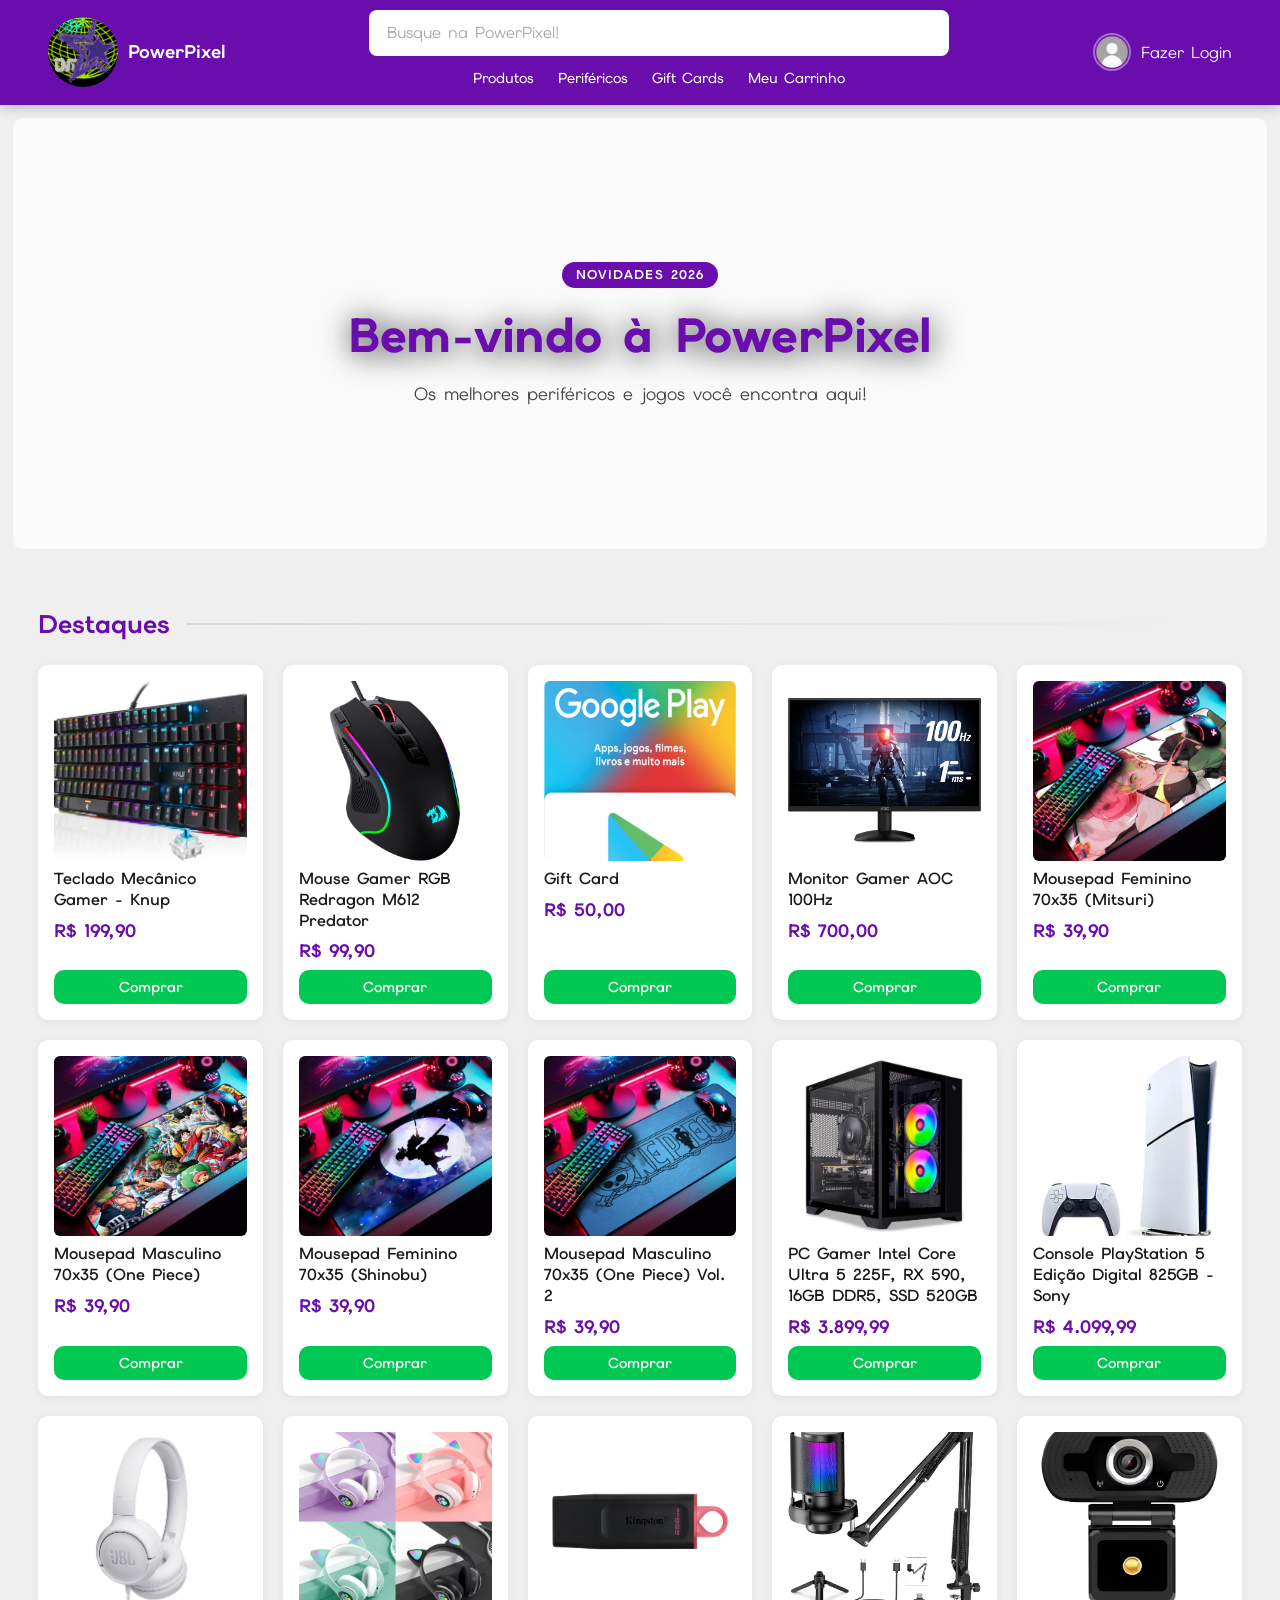
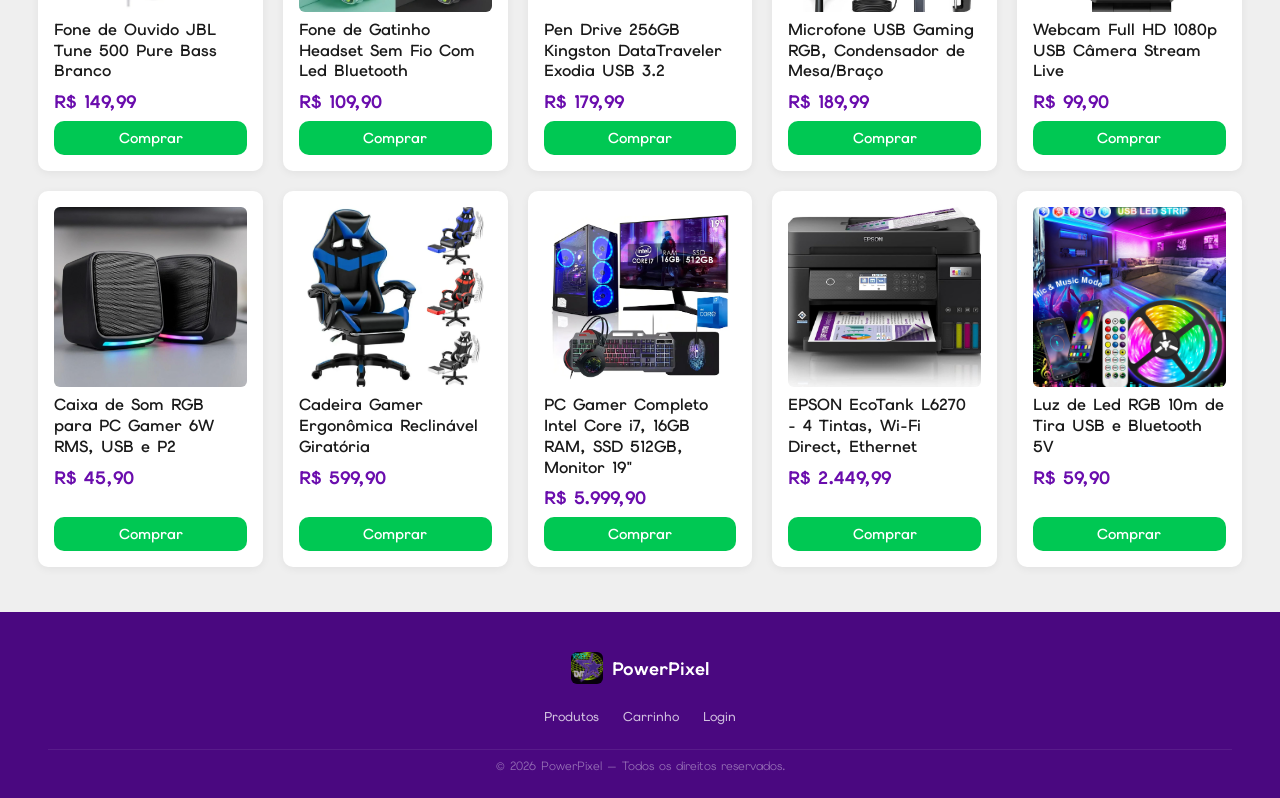
<file: index.html>
<!doctype html>
<html lang="pt-BR">
  <head>
    <meta charset="UTF-8" />
    <meta name="viewport" content="width=device-width, initial-scale=1.0" />
    <link
      rel="shortcut icon"
      href="images/PowerPixel.png"
      type="image/x-icon"
    />
    <title>PowerPixel</title>
    <link rel="stylesheet" href="css/style.css" />
    <link rel="stylesheet" href="css/index.css" />
  </head>

  <body>
    <header>
      <a href="index.html">
        <img src="images/PowerPixel.png" alt="Logo PowerPixel" />
        <h3>PowerPixel</h3>
      </a>

      <!-- Botão hamburger (visível só no mobile via CSS) -->
      <button
        class="hamburger"
        id="hamburger"
        aria-label="Abrir menu"
        aria-expanded="false"
      >
        <span></span>
        <span></span>
        <span></span>
      </button>

      <div class="navigation" id="navigation">
        <input
          type="search"
          name="find"
          id="find"
          placeholder="Busque na PowerPixel!"
        />
        <nav>
          <a href="pages/produtos.html">Produtos</a>
          <a href="pages/produtos.html">Periféricos</a>
          <a href="pages/produtos.html">Gift Cards</a>
          <a href="pages/carrinho.html">Meu Carrinho</a>
          <!-- Login aparece aqui no menu mobile -->
          <a href="pages/login.html" class="nav-mobile-login">Fazer Login</a>
        </nav>
      </div>

      <div class="nav-login">
        <img src="images/perfil.png" alt="Usuário" />
        <a href="pages/login.html" id="loginLink">Fazer Login</a>
      </div>
    </header>

    <section class="banner">
      <span class="banner-badge">Novidades 2026</span>
      <h1>Bem-vindo à PowerPixel</h1>
      <p>Os melhores periféricos e jogos você encontra aqui!</p>
    </section>

    <section class="produtos">
      <h2>Destaques</h2>
      <!-- Cards gerados pelo JavaScript -->
      <div class="grid" id="grid"></div>
    </section>

    <footer>
      <div class="footer-brand">
        <img src="images/PowerPixel.png" alt="PowerPixel" />
        PowerPixel
      </div>
      <nav class="footer-links">
        <a href="pages/produtos.html">Produtos</a>
        <a href="pages/carrinho.html">Carrinho</a>
        <a href="pages/login.html">Login</a>
      </nav>
      <p class="footer-copy">
        © 2026 PowerPixel — Todos os direitos reservados.
      </p>
    </footer>

    <script src="js/dados.js"></script>
    <script src="js/index.js"></script>
  </body>
</html>
</file>
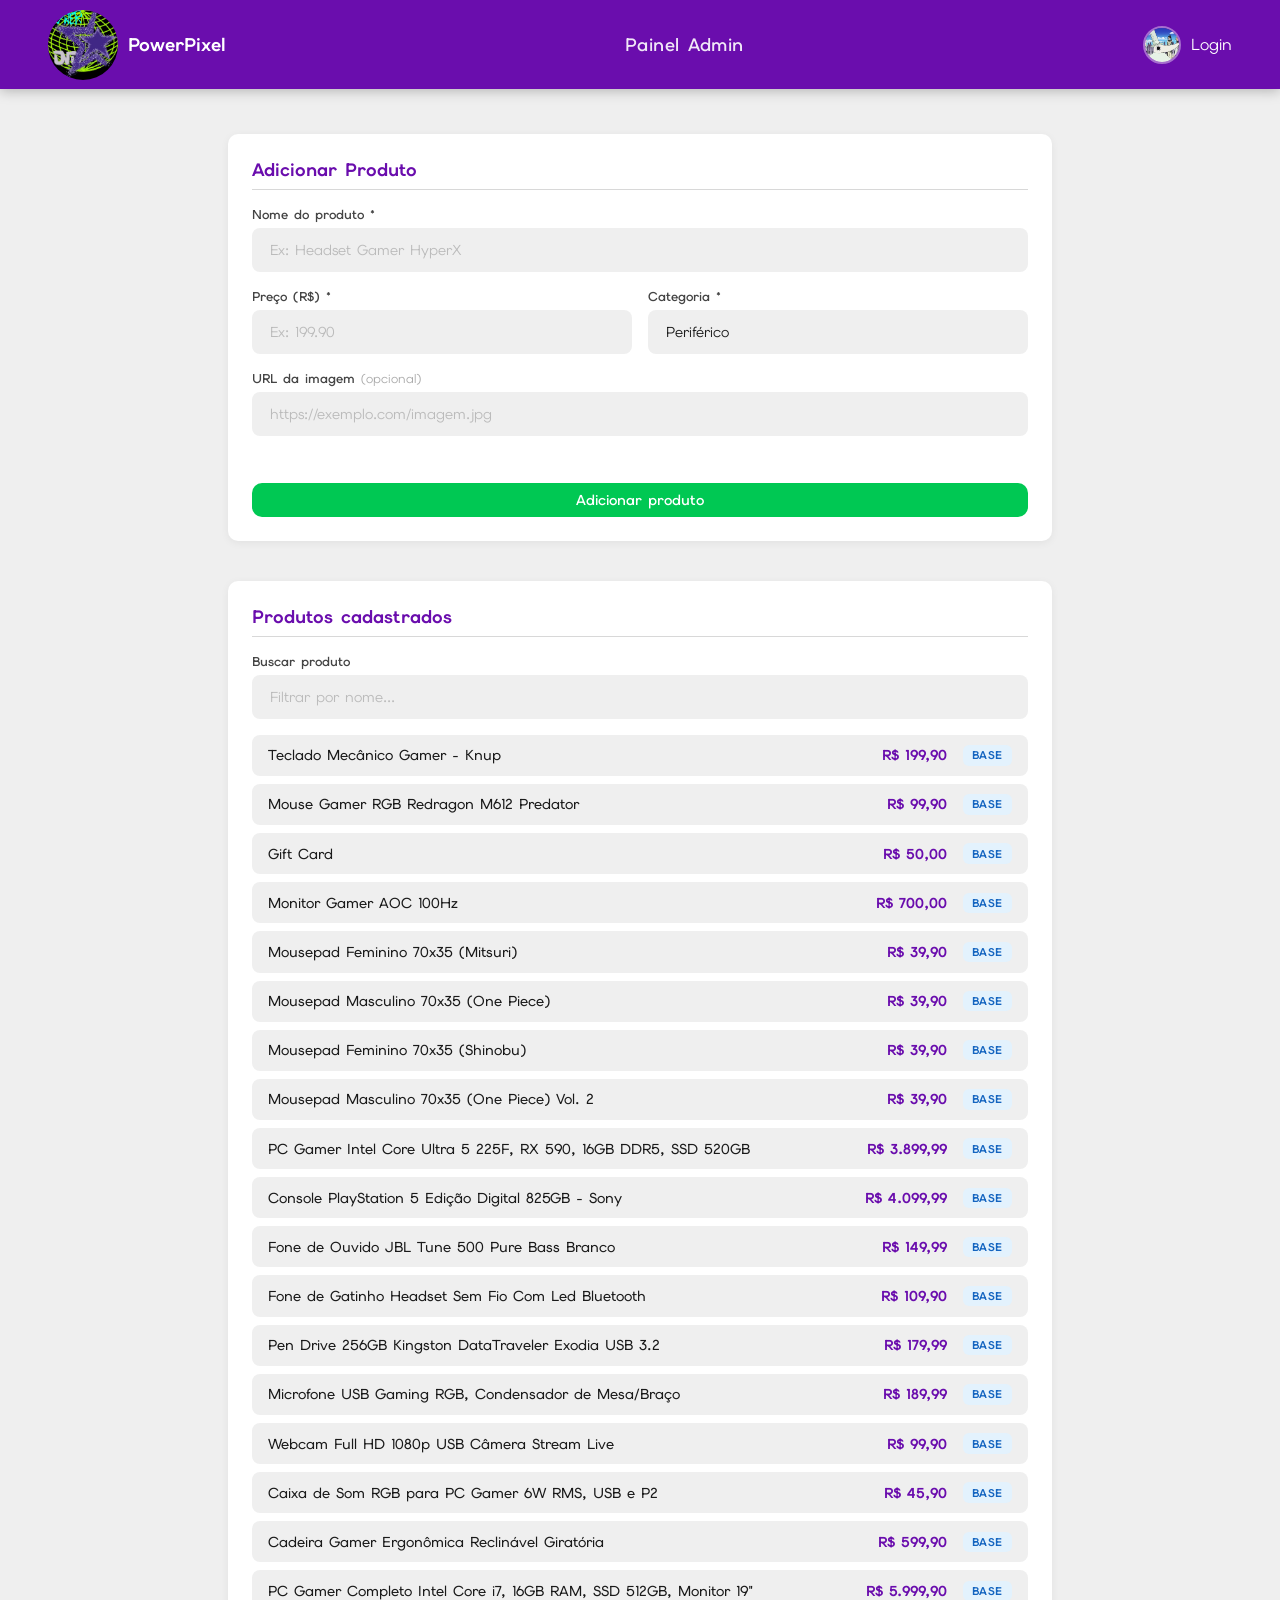
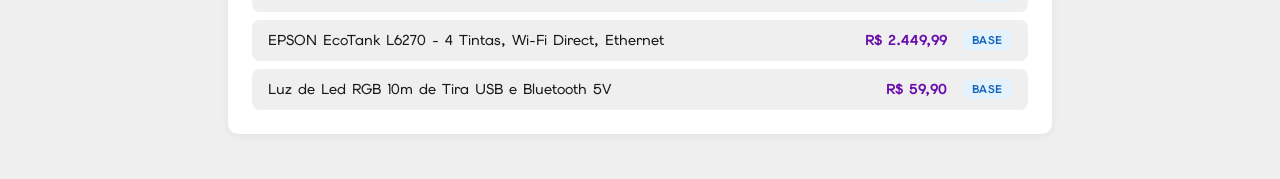
<file: pages/admin.html>
<!doctype html>
<html lang="pt-BR">
  <head>
    <meta charset="UTF-8" />
    <meta name="viewport" content="width=device-width, initial-scale=1.0" />
    <title>Admin - PowerPixel</title>
    <link rel="stylesheet" href="../css/style.css" />
    <link rel="stylesheet" href="../css/admin.css" />
  </head>

  <body>

    <header>
      <a href="../index.html">
        <img src="../images/logo.jpg" alt="Logo PowerPixel" />
        <h3>PowerPixel</h3>
      </a>

      <div class="navigation">
        <span class="admin-label">Painel Admin</span>
      </div>

      <div class="nav-login">
        <img src="../images/user.png" alt="Usuário" />
        <a href="login.html">Login</a>
      </div>
    </header>


    <main class="admin">

      <!-- Painel: adicionar produto -->
      <div class="admin-panel">
        <h2>Adicionar Produto</h2>

        <div class="input-group">
          <label for="nomeProduto">Nome do produto *</label>
          <input type="text" id="nomeProduto" placeholder="Ex: Headset Gamer HyperX" />
        </div>

        <div class="admin-row">
          <div class="input-group">
            <label for="precoProduto">Preço (R$) *</label>
            <input type="number" id="precoProduto" placeholder="Ex: 199.90" min="0" step="0.01" />
          </div>

          <div class="input-group">
            <label for="categoriaProduto">Categoria *</label>
            <select id="categoriaProduto">
              <option value="periferico">Periférico</option>
              <option value="hardware">Hardware</option>
              <option value="audio">Áudio</option>
              <option value="giftcard">Gift Card</option>
              <option value="acessorio">Acessório</option>
            </select>
          </div>
        </div>

        <div class="input-group">
          <label for="imagemProduto">URL da imagem <span class="campo-opcional">(opcional)</span></label>
          <input type="url" id="imagemProduto" placeholder="https://exemplo.com/imagem.jpg" />
        </div>

        <p class="admin-aviso" id="adminAviso" aria-live="polite"></p>

        <button id="adicionar">Adicionar produto</button>
      </div>


      <!-- Painel: lista de produtos -->
      <div class="admin-panel">
        <h2>Produtos cadastrados</h2>

        <div class="input-group">
          <label for="buscaProduto">Buscar produto</label>
          <input type="search" id="buscaProduto" placeholder="Filtrar por nome..." />
        </div>

        <div id="listaProdutos"></div>
      </div>

    </main>


    <script src="../js/dados.js"></script>
    <script src="../js/admin.js"></script>

  </body>
</html>
</file>
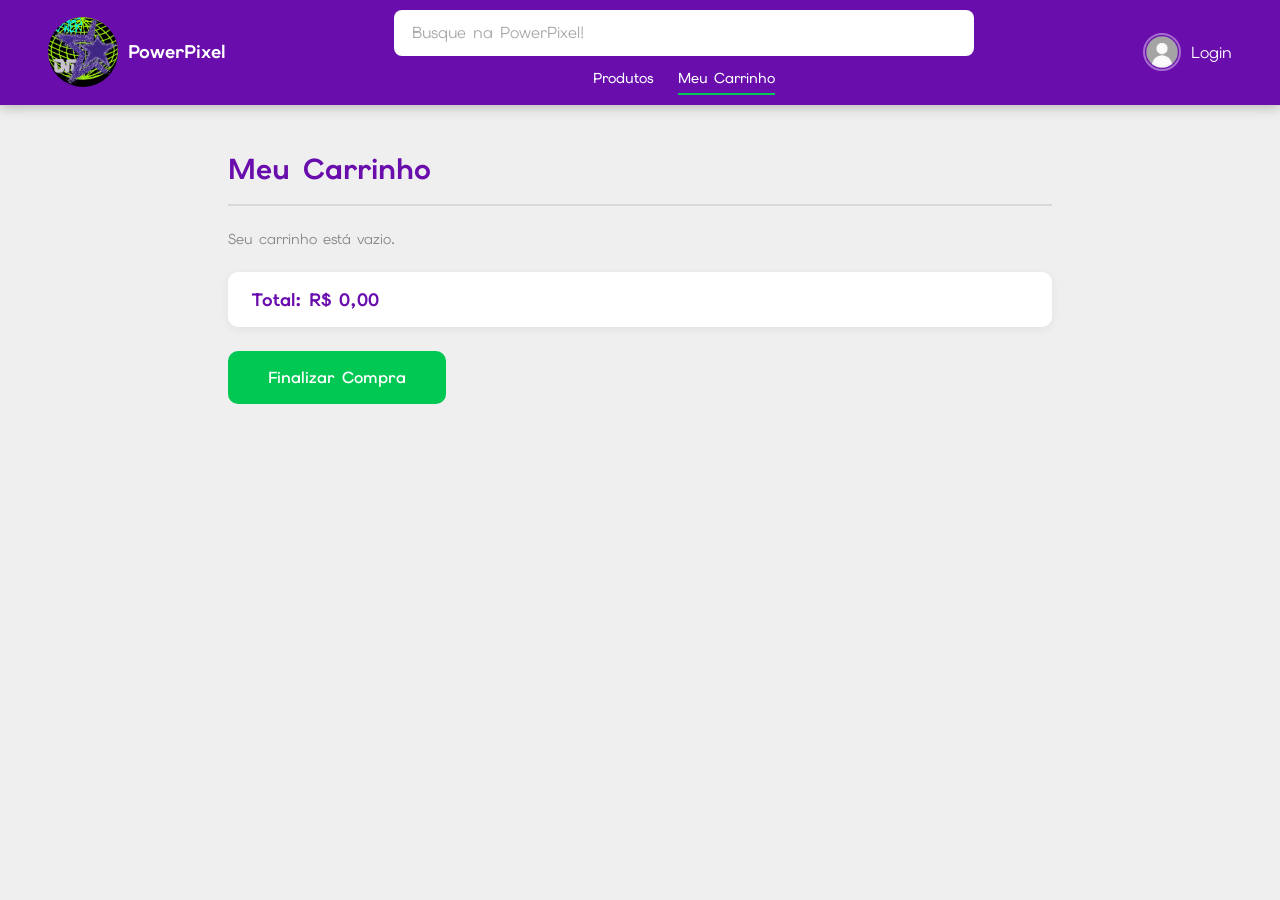
<file: pages/carrinho.html>
<!doctype html>
<html lang="pt-BR">
  <head>
    <meta charset="UTF-8" />
    <meta name="viewport" content="width=device-width, initial-scale=1.0" />
    <link rel="shortcut icon" href="../images/PowerPixel.png" type="image/x-icon" />
    <title>Carrinho - PowerPixel</title>
    <link rel="stylesheet" href="../css/style.css" />
    <link rel="stylesheet" href="../css/carrinho.css" />
  </head>

  <body>

    <header>
      <a href="../index.html">
        <img src="../images/logo.jpg" alt="Logo PowerPixel" />
        <h3>PowerPixel</h3>
      </a>

      <!-- Botão hamburger (visível só no mobile via CSS) -->
      <button class="hamburger" id="hamburger" aria-label="Abrir menu" aria-expanded="false">
        <span></span>
        <span></span>
        <span></span>
      </button>

      <div class="navigation" id="navigation">
        <input type="search" name="find" id="find" placeholder="Busque na PowerPixel!" />
        <nav>
          <a href="produtos.html">Produtos</a>
          <a href="carrinho.html" class="active">Meu Carrinho</a>
          <!-- Login aparece aqui no menu mobile -->
          <a href="login.html" class="nav-mobile-login">Fazer Login</a>
        </nav>
      </div>

      <div class="nav-login">
        <img src="../images/perfil.png" alt="Perfil" />
        <a href="login.html">Login</a>
      </div>
    </header>


    <section class="carrinho">
      <h2>Meu Carrinho</h2>

      <div class="carrinhoProdutos" id="carrinhoProdutos"></div>

      <p id="total"></p>

      <a href="https://github.com/taigoti/PowerPixel" target="_blank" class="btn-finalizar">
        <button>Finalizar Compra</button>
      </a>
    </section>


    <script src="../js/carrinho.js"></script>

    <script>
      // ── Menu hamburger ────────────────────────────────────────
      const hamburger  = document.getElementById('hamburger');
      const navigation = document.getElementById('navigation');

      hamburger.addEventListener('click', () => {
        const aberto = navigation.classList.toggle('open');
        hamburger.classList.toggle('active', aberto);
        hamburger.setAttribute('aria-expanded', aberto);
      });

      // Fecha ao clicar em qualquer link do menu
      navigation.querySelectorAll('a').forEach(link => {
        link.addEventListener('click', () => {
          navigation.classList.remove('open');
          hamburger.classList.remove('active');
          hamburger.setAttribute('aria-expanded', 'false');
        });
      });

      // Fecha ao clicar fora do header
      document.addEventListener('click', (e) => {
        if (!e.target.closest('header')) {
          navigation.classList.remove('open');
          hamburger.classList.remove('active');
          hamburger.setAttribute('aria-expanded', 'false');
        }
      });
    </script>

  </body>
</html>
</file>
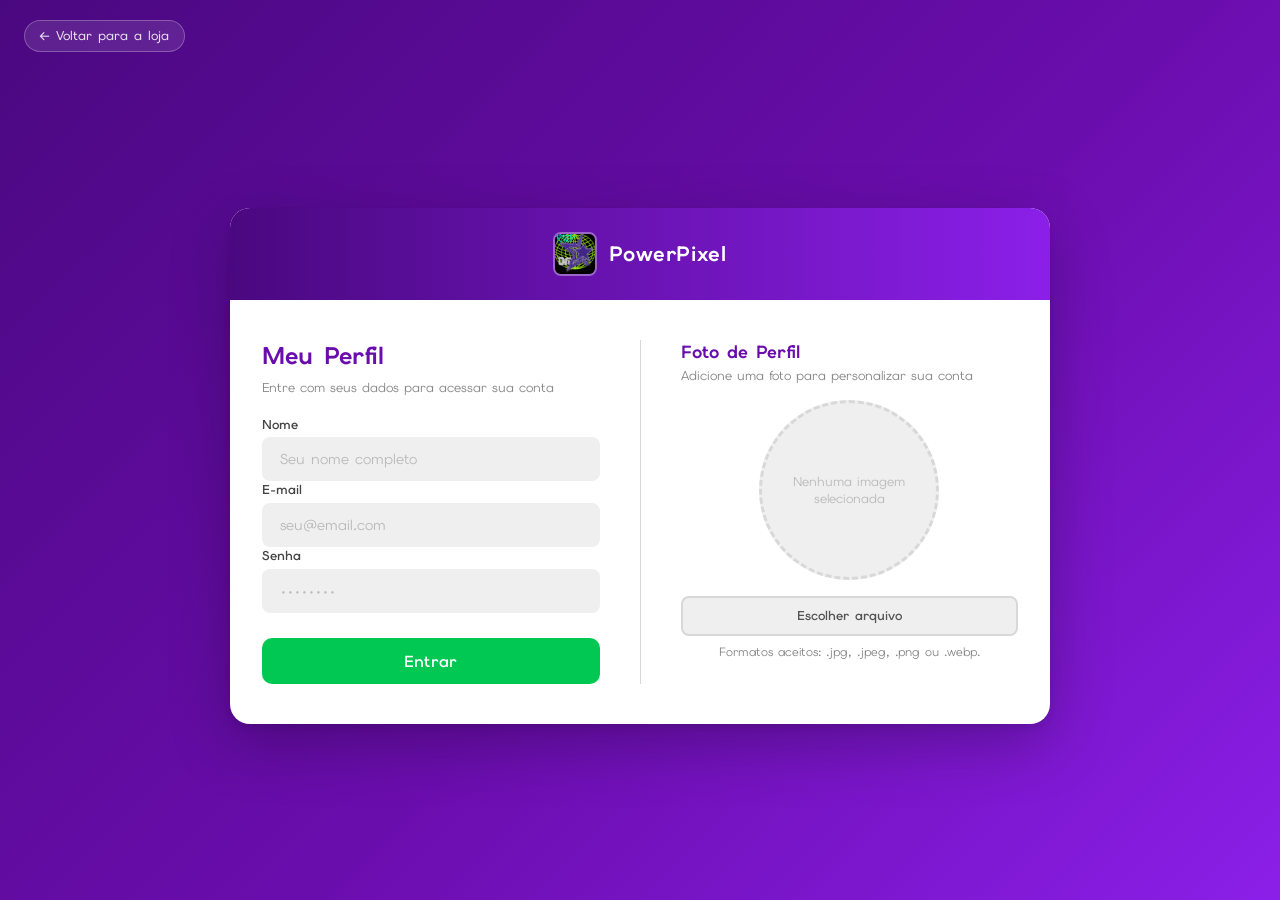
<file: pages/login.html>
<!doctype html>
<html lang="pt-BR">
  <head>
    <meta charset="UTF-8" />
    <meta name="viewport" content="width=device-width, initial-scale=1.0" />
    <link rel="shortcut icon" href="../images/PowerPixel.png" type="image/x-icon" />
    <title>Login - PowerPixel</title>
    <link rel="stylesheet" href="../css/style.css" />
    <link rel="stylesheet" href="../css/login.css" />
  </head>

  <body>

    <a href="../index.html" class="back-link">
      ← Voltar para a loja
    </a>

    <section class="login">

      <div class="login-card">

        <!-- Cabeçalho do card com branding -->
        <div class="login-brand">
          <img src="../images/logo.jpg" alt="Logo PowerPixel" />
          <h2>PowerPixel</h2>
        </div>

        <!-- Corpo do card: formulário + foto -->
        <div class="login-body">

          <div class="login-form-side">
            <h1>Meu Perfil</h1>
            <p class="login-subtitle">Entre com seus dados para acessar sua conta</p>

            <form id="formLogin" novalidate>
              <div class="input-group">
                <label for="nome">Nome</label>
                <input type="text" id="nome" placeholder="Seu nome completo" required />
              </div>

              <div class="input-group">
                <label for="email">E-mail</label>
                <input type="email" id="email" placeholder="seu@email.com" required />
              </div>

              <div class="input-group">
                <label for="senha">Senha</label>
                <input type="password" id="senha" placeholder="••••••••" required />
              </div>

              <p class="login-aviso" id="loginAviso" aria-live="polite"></p>

              <button type="submit">Entrar</button>
            </form>
          </div>

          <div class="login-divider"></div>

          <div class="login-foto-side">
            <h3>Foto de Perfil</h3>
            <p class="login-subtitle">Adicione uma foto para personalizar sua conta</p>

            <div id="imgSalva">
              <span>Nenhuma imagem selecionada</span>
            </div>

            <label for="fotoPerfil" class="file-label">
              Escolher arquivo
            </label>
            <input type="file" id="fotoPerfil" accept=".jpg,.jpeg,.png,.webp,image/jpeg,image/png,image/webp" />
            <p class="foto-legenda">Formatos aceitos: .jpg, .jpeg, .png ou .webp.</p>
          </div>

        </div>
      </div>

    </section>

    <script src="../js/login.js"></script>

  </body>
</html>
</file>
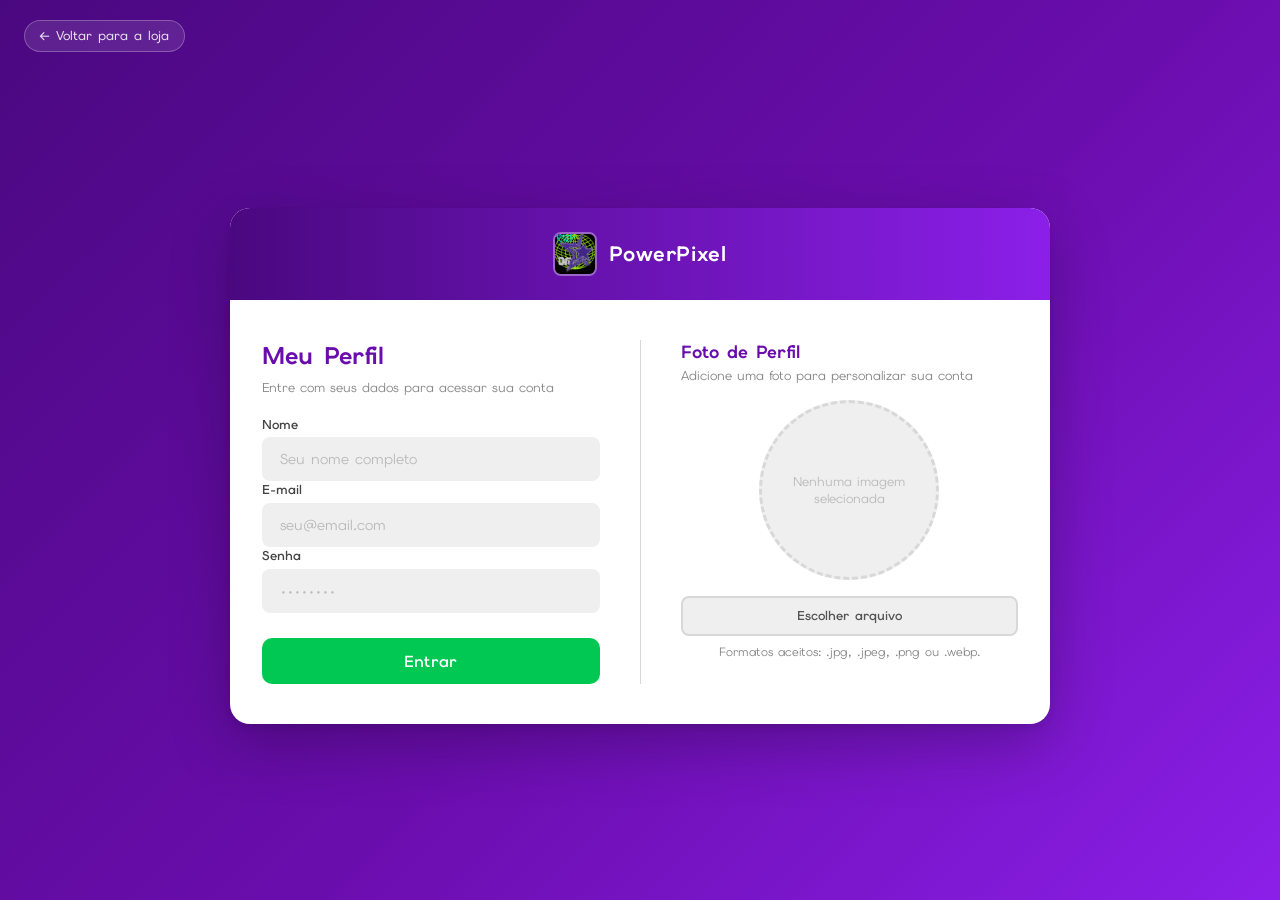
<file: pages/perfil.html>
<!doctype html>
<html lang="pt-BR">
  <head>
    <meta charset="UTF-8" />
    <meta name="viewport" content="width=device-width, initial-scale=1.0" />
    <link rel="shortcut icon" href="../images/PowerPixel.png" type="image/x-icon" />
    <title>Perfil - PowerPixel</title>
    <link rel="stylesheet" href="../css/style.css" />
    <link rel="stylesheet" href="../css/perfil.css" />
  </head>

  <body>

    <a href="../index.html" class="back-link">← Voltar para a loja</a>

    <section class="perfil">
      <div class="perfil-card">

        <div class="perfil-brand">
          <img src="../images/logo.jpg" alt="Logo PowerPixel" />
          <h2>PowerPixel</h2>
        </div>

        <div class="perfil-body">

          <!-- ── View: dados atuais ── -->
          <img id="fotoUsuario" src="../images/user.png" alt="Foto de perfil" />

          <div class="perfil-info">
            <h2>Meu Perfil</h2>
            <p id="nomeUsuario"></p>
            <p id="emailUsuario"></p>
          </div>

          <div class="perfil-separator"></div>

          <button id="editarConta">Editar conta</button>
          <button id="logout">Sair da conta</button>

          <!-- ── Form: edição de dados (oculto por padrão) ── -->
          <form class="perfil-edicao" id="formEditarPerfil" aria-hidden="true">

            <h3>Editar conta</h3>

            <div class="perfil-edicao-foto">
              <img id="previewEditarFoto" src="../images/user.png" alt="Preview da foto" />
              <label for="editarFoto" class="perfil-file-label">Escolher nova foto</label>
              <input type="file" id="editarFoto" accept=".jpg,.jpeg,.png,.webp,image/jpeg,image/png,image/webp" />
              <p class="perfil-file-hint">Formatos: .jpg, .jpeg, .png ou .webp</p>
            </div>

            <div class="input-group">
              <label for="editarNome">Nome</label>
              <input type="text" id="editarNome" placeholder="Seu nome" required />
            </div>

            <div class="input-group">
              <label for="editarEmail">E-mail</label>
              <input type="email" id="editarEmail" placeholder="seu@email.com" required />
            </div>

            <p class="perfil-aviso" id="perfilAviso" aria-live="polite"></p>

            <button type="submit">Salvar alterações</button>
            <button type="button" id="btnCancelar" class="btn-cancelar">Cancelar</button>

          </form>

        </div>
      </div>
    </section>

    <script src="../js/perfil.js"></script>

  </body>
</html>
</file>
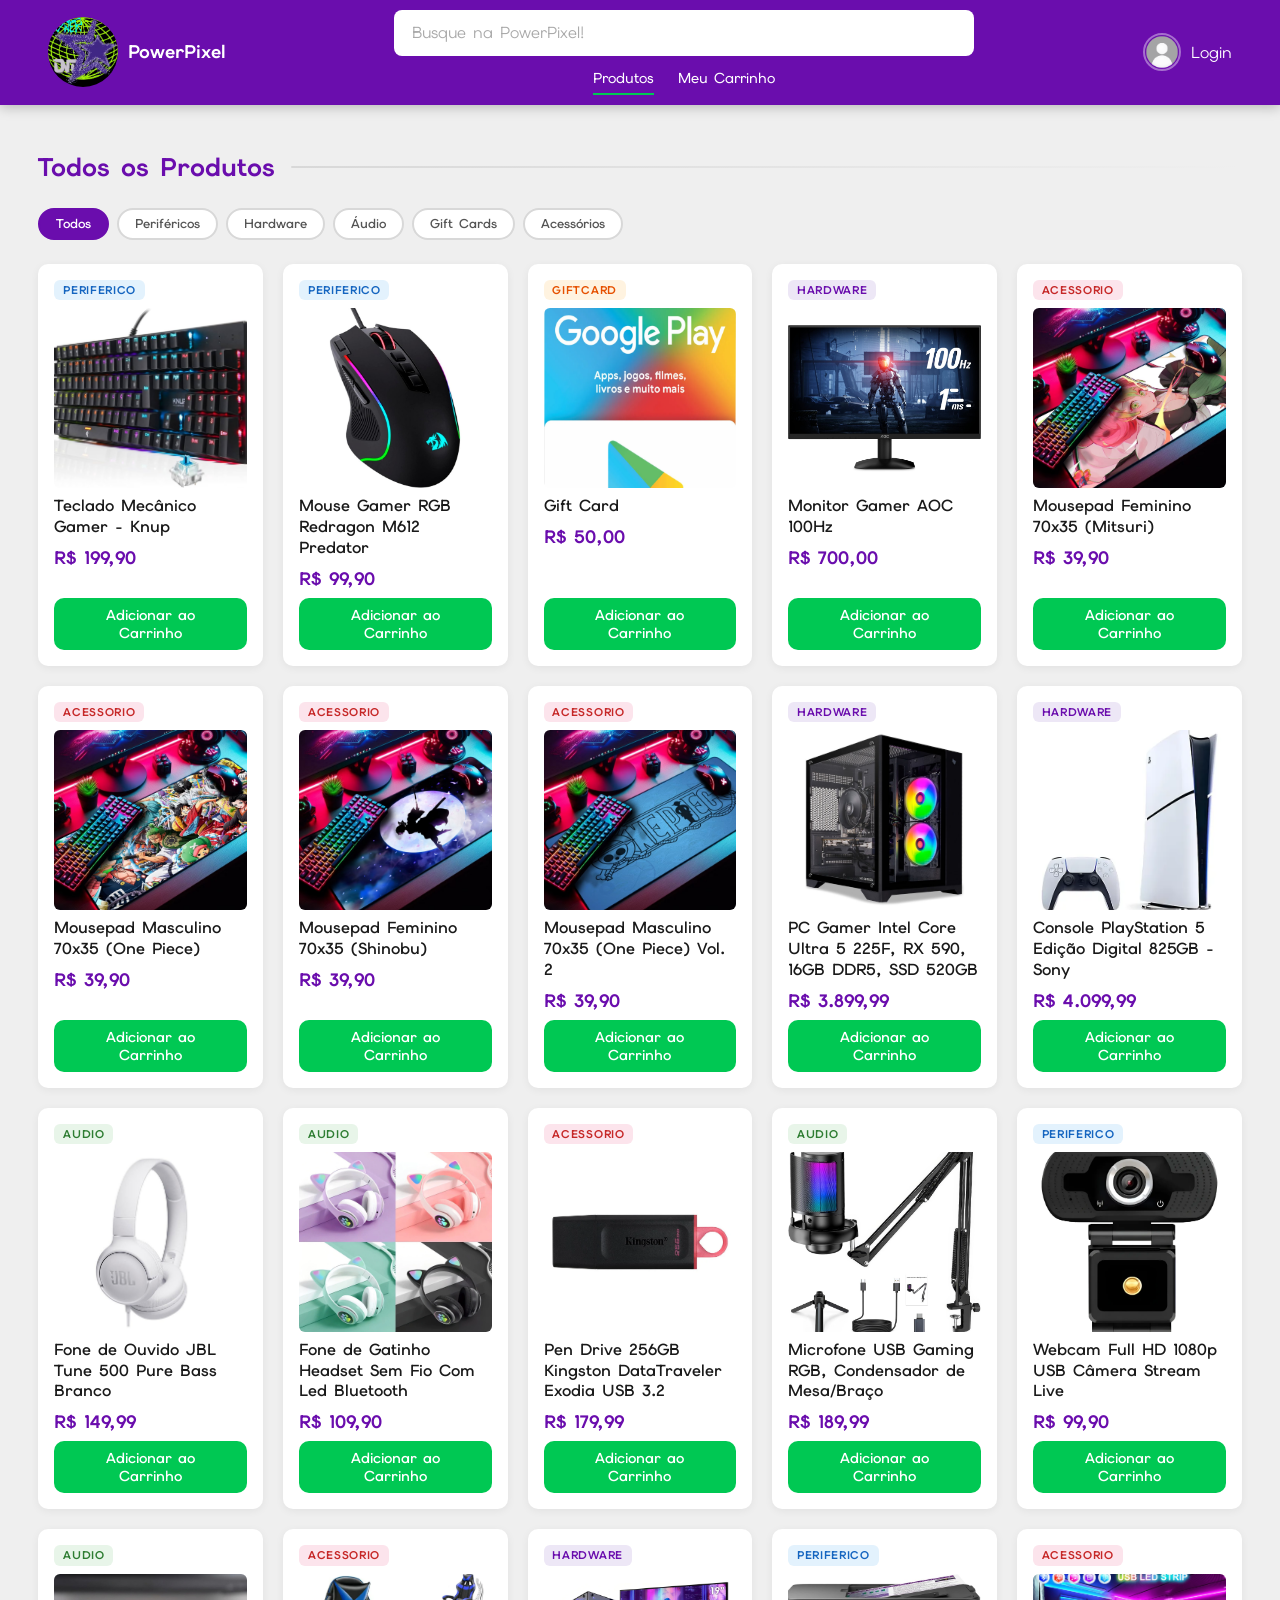
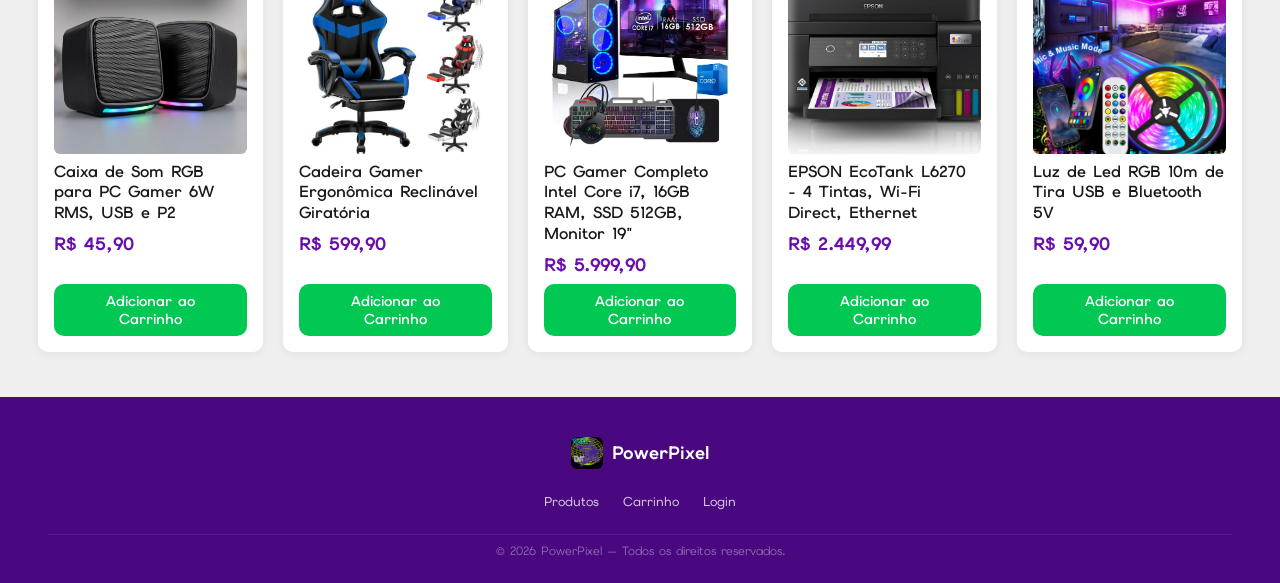
<file: pages/produtos.html>
<!doctype html>
<html lang="pt-BR">
  <head>
    <meta charset="UTF-8" />
    <meta name="viewport" content="width=device-width, initial-scale=1.0" />
    <link
      rel="shortcut icon"
      href="../images/PowerPixel.png"
      type="image/x-icon"
    />
    <title>Produtos - PowerPixel</title>
    <link rel="stylesheet" href="../css/style.css" />
    <link rel="stylesheet" href="../css/produtos.css" />
  </head>

  <body>
    <header>
      <a href="../index.html">
        <img src="../images/logo.jpg" alt="Logo PowerPixel" />
        <h3>PowerPixel</h3>
      </a>

      <!-- Botão hamburger (visível só no mobile via CSS) -->
      <button
        class="hamburger"
        id="hamburger"
        aria-label="Abrir menu"
        aria-expanded="false"
      >
        <span></span>
        <span></span>
        <span></span>
      </button>

      <div class="navigation" id="navigation">
        <input
          type="search"
          name="find"
          id="find"
          placeholder="Busque na PowerPixel!"
        />
        <nav>
          <a href="produtos.html" class="active">Produtos</a>
          <a href="carrinho.html">Meu Carrinho</a>
          <!-- Login aparece aqui no menu mobile -->
          <a href="login.html" class="nav-mobile-login">Fazer Login</a>
        </nav>
      </div>

      <div class="nav-login">
        <img src="../images/perfil.png" alt="Perfil" />
        <a href="login.html">Login</a>
      </div>
    </header>

    <section class="produtos">
      <h2>Todos os Produtos</h2>

      <div class="produtos-filtros">
        <button class="filtro-btn active" data-filtro="todos">Todos</button>
        <button class="filtro-btn" data-filtro="periferico">Periféricos</button>
        <button class="filtro-btn" data-filtro="hardware">Hardware</button>
        <button class="filtro-btn" data-filtro="audio">Áudio</button>
        <button class="filtro-btn" data-filtro="giftcard">Gift Cards</button>
        <button class="filtro-btn" data-filtro="acessorio">Acessórios</button>
      </div>

      <!-- Cards gerados dinamicamente pelo produtos.js -->
      <div class="grid" id="grid"></div>
    </section>

    <footer>
      <div class="footer-brand">
        <img src="../images/PowerPixel.png" alt="PowerPixel" />
        PowerPixel
      </div>
      <nav class="footer-links">
        <a href="produtos.html">Produtos</a>
        <a href="carrinho.html">Carrinho</a>
        <a href="login.html">Login</a>
      </nav>
      <p class="footer-copy">
        © 2026 PowerPixel — Todos os direitos reservados.
      </p>
    </footer>

    <script src="../js/dados.js"></script>
    <script src="../js/produtos.js"></script>
  </body>
</html>
</file>
<file: css/style.css>
@import url('https://fonts.googleapis.com/css2?family=Elms+Sans:ital,wght@0,100..900;1,100..900&display=swap');

:root {
    --primary-color: #6a0dad;
    --primary-dark:  #4a0880;
    --primary-light: #8b1fe8;
    --secundary-color: #00c853;
    --secundary-dark:  #00963e;
    --grey:      #efefef;
    --grey-dark: #d8d8d8;
    --black:     #1c1c1c;
    --white:     #ffffff;
    --text-muted: rgba(255, 255, 255, 0.75);
    --radius:     10px;
    --transition: 0.3s ease;
    --space-xs: 0.5rem;
    --space-sm: 1rem;
    --space-md: 1.5rem;
    --space-lg: 2.5rem;
    --space-xl: 4rem;
    --font-sm:   0.8rem;
    --font-base: 0.9rem;
    --font-md:   1rem;
    --font-lg:   1.125rem;
}

*,
*::before,
*::after {
    padding: 0;
    margin: 0;
    box-sizing: border-box;
}

html {
    scroll-behavior: smooth;
    font-size: 16px;
    max-width: 100%;
    overflow-x: hidden;
}

body {
    min-height: 100vh;
    max-width: 100%;
    overflow-x: hidden;
    background-color: var(--grey);
    color: #1a1a1a;
    font-family: 'Elms Sans', sans-serif;
}

img {
    display: block;
    max-width: 100%;
}

a {
    color: var(--white);
    text-decoration: none;
    font-size: var(--font-base);
    transition: color var(--transition);
}

a:hover {
    color: var(--secundary-color);
}

button {
    background-color: var(--secundary-color);
    color: var(--white);
    border: none;
    border-radius: var(--radius);
    padding: var(--space-xs) var(--space-md);
    font-family: inherit;
    font-size: var(--font-base);
    font-weight: 600;
    cursor: pointer;
    transition: background-color var(--transition), transform var(--transition);
}

button:hover {
    background-color: var(--secundary-dark);
    transform: translateY(-1px);
}

select {
    width: 100%;
    height: 44px;
    padding: 0 var(--space-sm);
    background: var(--grey);
    border: 2px solid transparent;
    border-radius: 8px;
    outline: none;
    font-size: var(--font-base);
    font-family: inherit;
    color: var(--black);
    cursor: pointer;
    appearance: none;
    transition: border-color var(--transition), box-shadow var(--transition);
}

select:focus {
    background: var(--white);
    border-color: var(--primary-color);
    box-shadow: 0 0 0 3px rgba(106, 13, 173, 0.12);
}

.input-group {
    display: flex;
    flex-direction: column;
    gap: 0.3rem;
}

.input-group label {
    font-size: var(--font-sm);
    font-weight: 600;
    color: #444;
}

.input-group input,
.input-group select {
    width: 100%;
    height: 44px;
    padding: 0 var(--space-sm);
    background: var(--grey);
    border: 2px solid transparent;
    border-radius: 8px;
    outline: none;
    font-size: var(--font-base);
    font-family: inherit;
    color: var(--black);
    transition: border-color var(--transition), background var(--transition), box-shadow var(--transition);
}

.input-group input:focus,
.input-group select:focus {
    background: var(--white);
    border-color: var(--primary-color);
    box-shadow: 0 0 0 3px rgba(106, 13, 173, 0.12);
}

.input-group input::placeholder {
    color: #bbb;
}

header {
    position: sticky;
    top: 0;
    z-index: 100;
    width: 100%;
    min-height: 80px;
    padding: 0.6rem clamp(1rem, 4vw, 3rem);
    display: grid;
    grid-template-columns: auto 1fr auto;
    grid-template-areas: "logo navigation login";
    align-items: center;
    gap: var(--space-md);
    background-color: var(--primary-color);
    box-shadow: 0 2px 12px rgba(0, 0, 0, 0.25);
    color: var(--white);
}

header > a {
    grid-area: logo;
    display: flex;
    align-items: center;
    gap: 0.6rem;
    color: var(--white);
    white-space: nowrap;
    font-weight: 700;
    transition: opacity var(--transition);
}

header > a:hover {
    color: var(--white);
    opacity: 0.85;
}

header > a img {
    height: 70px;
    width: 70px;
    object-fit: cover;
    border-radius: 50%;
    flex-shrink: 0;
}

header > a h3 {
    font-size: clamp(0.95rem, 1.8vw, 1.15rem);
    font-weight: 700;
    color: var(--white);
}

.navigation {
    grid-area: navigation;
    display: flex;
    flex-direction: column;
    align-items: center;
    gap: 0.35rem;
    width: 100%;
}

#find {
    width: 100%;
    max-width: 580px;
    height: 46px;
    padding: 0 var(--space-sm);
    background-color: var(--white);
    border: 2px solid transparent;
    border-radius: 8px;
    outline: none;
    font-size: var(--font-md);
    font-family: inherit;
    color: var(--black);
    transition: border-color var(--transition), box-shadow var(--transition);
}

#find:focus {
    border-color: var(--secundary-color);
    box-shadow: 0 0 0 3px rgba(0, 200, 83, 0.2);
}

#find::placeholder {
    color: #aaa;
}

nav {
    display: flex;
    align-items: center;
    gap: var(--space-md);
    list-style: none;
}

nav a {
    font-size: var(--font-base);
    font-weight: 500;
    padding: var(--space-xs) 0;
    position: relative;
}

nav a::after {
    content: '';
    position: absolute;
    bottom: 0;
    left: 0;
    width: 0;
    height: 2px;
    background-color: var(--secundary-color);
    transition: width var(--transition);
}

nav a:hover::after,
nav a.active::after {
    width: 100%;
}

.nav-login {
    grid-area: login;
    display: flex;
    align-items: center;
    gap: 10px;
    justify-content: flex-end;
}

.nav-login a {
    font-size: 16px;
    white-space: nowrap;
    color: var(--white);
    text-decoration: none;
}

.nav-login img {
    width: 38px;
    height: 38px;
    border-radius: 50%;
    border: 2px solid rgba(255, 255, 255, 0.4);
    object-fit: cover;
    transition: border-color var(--transition);
}

.nav-login img:hover {
    border-color: var(--secundary-color);
}

.nav-mobile-login.is-logged img {
    width: 34px;
    height: 34px;
    border-radius: 50%;
    border: 2px solid rgba(255, 255, 255, 0.35);
    object-fit: cover;
    flex-shrink: 0;
}

.nav-mobile-login.is-logged span {
    min-width: 0;
    overflow-wrap: anywhere;
}

.hamburger {
    display: none;
    flex-direction: column;
    justify-content: center;
    gap: 5px;
    background: none;
    border: none;
    cursor: pointer;
    padding: var(--space-xs);
}

.hamburger span {
    display: block;
    width: 24px;
    height: 2px;
    background-color: var(--white);
    border-radius: 2px;
    transition: transform var(--transition), opacity var(--transition);
}

.grid {
    display: grid;
    grid-template-columns: repeat(auto-fill, minmax(220px, 1fr));
    gap: 20px;
}

.card {
    background: var(--white);
    padding: var(--space-sm);
    border-radius: var(--radius);
    box-shadow: 0 2px 8px rgba(0, 0, 0, 0.06);
    transition: transform var(--transition), box-shadow var(--transition);
    display: flex;
    flex-direction: column;
    gap: var(--space-xs);
}

.card:hover {
    transform: translateY(-4px);
    box-shadow: 0 8px 24px rgba(106, 13, 173, 0.15);
}

.card img {
    width: 100%;
    height: 180px;
    object-fit: cover;
    border-radius: calc(var(--radius) - 4px);
}

.card h3 {
    font-size: var(--font-md);
    font-weight: 600;
    color: #1a1a1a;
    line-height: 1.3;
}

.card .price,
.card > p {
    font-size: var(--font-lg);
    font-weight: 700;
    color: var(--primary-color);
}

.card button {
    margin-top: auto;
}

.produtos {
    display: flex;
    flex-direction: column;
    padding: clamp(2rem, 5vh, 4rem) clamp(1rem, 3vw, 3rem);
    gap: var(--space-md);
}

.produtos h2 {
    font-size: clamp(1.2rem, 2.5vw, 1.6rem);
    font-weight: 700;
    color: var(--primary-color);
    display: flex;
    align-items: center;
    gap: var(--space-sm);
}

.produtos h2::after {
    content: '';
    flex: 1;
    height: 2px;
    background: linear-gradient(to right, var(--grey-dark), transparent);
    border-radius: 2px;
}

footer {
    display: flex;
    flex-direction: column;
    align-items: center;
    gap: var(--space-sm);
    padding: var(--space-lg) clamp(1rem, 4vw, 3rem) var(--space-md);
    background-color: var(--primary-dark);
    color: var(--text-muted);
    font-size: var(--font-sm);
    text-align: center;
}

.footer-brand {
    display: flex;
    align-items: center;
    gap: 0.6rem;
    color: var(--white);
    font-size: var(--font-lg);
    font-weight: 700;
}

.footer-brand img {
    height: 32px;
    width: 32px;
    object-fit: cover;
    border-radius: 6px;
    opacity: 0.9;
}

.footer-links {
    display: flex;
    gap: var(--space-md);
    flex-wrap: wrap;
    justify-content: center;
}

.footer-links a {
    color: var(--text-muted);
    font-size: var(--font-sm);
    transition: color var(--transition);
}

.footer-links a:hover {
    color: var(--white);
}

.footer-copy {
    color: rgba(255, 255, 255, 0.4);
    font-size: 0.75rem;
    padding-top: var(--space-xs);
    border-top: 1px solid rgba(255, 255, 255, 0.08);
    width: 100%;
}

@media (max-width: 900px) {
    header {
        padding: 0.5rem var(--space-sm);
        gap: var(--space-sm);
    }

    #find {
        max-width: 100%;
    }
}

@media (max-width: 600px) {
    header {
        grid-template-columns: auto 1fr auto;
        grid-template-areas: "logo logo hamburger";
        padding: 0.6rem var(--space-sm);
        gap: 0;
    }

    .hamburger {
        display: flex;
        grid-area: hamburger;
        align-self: center;
    }

    .nav-login {
        display: none;
    }

    .navigation {
        display: none;
        position: absolute;
        top: 100%;
        left: 0;
        right: 0;
        z-index: 99;
        flex-direction: column;
        align-items: stretch;
        gap: var(--space-sm);
        padding: var(--space-sm) var(--space-md);
        background-color: var(--primary-dark);
        border-top: 1px solid rgba(255, 255, 255, 0.12);
        box-shadow: 0 8px 24px rgba(0, 0, 0, 0.25);
    }

    .navigation.open {
        display: flex;
    }

    #find {
        max-width: 100%;
        height: 44px;
    }

    nav {
        flex-direction: column;
        align-items: flex-start;
        gap: 0;
    }

    nav a {
        display: block;
        width: 100%;
        padding: 0.65rem 0;
        font-size: var(--font-md);
        border-bottom: 1px solid rgba(255, 255, 255, 0.08);
    }

    nav a:last-child {
        border-bottom: none;
    }

    nav a::after {
        display: none;
    }

    nav .nav-mobile-login.is-logged {
        display: flex;
        align-items: center;
        gap: 0.65rem;
    }

    .hamburger.active span:nth-child(1) {
        transform: translateY(7px) rotate(45deg);
    }

    .hamburger.active span:nth-child(2) {
        opacity: 0;
        transform: scaleX(0);
    }

    .hamburger.active span:nth-child(3) {
        transform: translateY(-7px) rotate(-45deg);
    }

    .grid {
        grid-template-columns: repeat(auto-fill, minmax(150px, 1fr));
        gap: 12px;
    }

    .card img {
        height: 130px;
    }

    .card h3 {
        font-size: 0.82rem;
    }
}

@media (max-width: 380px) {
    .grid {
        grid-template-columns: 1fr 1fr;
    }

    header > a h3 {
        display: none;
    }
}
</file>
<file: css/index.css>
.banner {
    display: flex;
    flex-direction: column;
    align-items: center;
    padding: clamp(6rem, 16vh, 12rem) var(--space-sm);
    margin: 0.8rem;
    border-radius: 0.6rem;
    background-color: rgba(255, 255, 255, 0.7);
    background-blend-mode: lighten;
    background-size: cover;
    background-position: center;
    text-align: center;
    text-shadow: 2px 2px 30px var(--black);
    gap: var(--space-sm);
    animation: slideShow 15s infinite;
}

@keyframes slideShow {
    0%   { background-image: url('../images/slide1.jpg'); }
    20%  { background-image: url('../images/slide2.jpg'); }
    40%  { background-image: url('../images/slide3.jpg'); }
    60%  { background-image: url('../images/slide4.jpg'); }
    80%  { background-image: url('../images/slide5.jpg'); }
    100% { background-image: url('../images/slide1.jpg'); }
}

.banner-badge {
    display: inline-block;
    background: var(--primary-color);
    color: var(--white);
    font-size: var(--font-sm);
    font-weight: 700;
    letter-spacing: 0.08em;
    text-transform: uppercase;
    padding: 0.3rem 0.9rem;
    border-radius: 20px;
    text-shadow: none;
}

.banner h1 {
    font-size: clamp(1.8rem, 4.5vw, 3rem);
    font-weight: 800;
    color: var(--primary-color);
    letter-spacing: -0.01em;
}

.banner p,
.banner h3 {
    max-width: 560px;
    font-size: clamp(var(--font-base), 1.8vw, 1.1rem);
    font-weight: 400;
    color: #444;
    text-shadow: none;
}


/* =============================================================
   RESPONSIVO — index.css
   ============================================================= */

@media (max-width: 768px) {
    .banner {
        padding: clamp(3.5rem, 10vh, 6rem) var(--space-sm);
        margin: 0.5rem;
    }

    .banner h1 {
        font-size: clamp(1.5rem, 6vw, 2.2rem);
    }
}

@media (max-width: 600px) {
    .banner {
        padding: 3rem var(--space-sm);
        margin: 0.4rem;
        border-radius: 0.4rem;
        gap: 0.6rem;
        /* Pausa animação no mobile para poupar bateria */
        animation-play-state: paused;
    }

    .banner-badge {
        font-size: 0.7rem;
        padding: 0.25rem 0.7rem;
    }

    .banner h1 {
        font-size: clamp(1.4rem, 7vw, 1.9rem);
    }

    .banner p,
    .banner h3 {
        font-size: 0.9rem;
    }

    .produtos {
        padding: 1.5rem var(--space-sm);
        gap: var(--space-sm);
    }

    .produtos h2 {
        font-size: 1.1rem;
    }
}

@media (max-width: 380px) {
    .banner {
        padding: 2.5rem var(--space-xs);
    }

    .banner h1 {
        font-size: 1.3rem;
    }
}

/* Link de login que aparece SOMENTE dentro do menu mobile */
.nav-mobile-login {
    display: none;
}

@media (max-width: 600px) {
    .nav-mobile-login {
        display: block;
        margin-top: var(--space-xs);
        padding-top: var(--space-sm) !important;
        border-top: 1px solid rgba(255, 255, 255, 0.2) !important;
        font-weight: 700;
        color: var(--secundary-color) !important;
    }
}
</file>
<file: css/admin.css>
/* =============================================================
   ADMIN.CSS — Estilos exclusivos de admin.html
   Depende de: style.css
   ============================================================= */

/* ── Layout principal da página ──────────────────────────────── */
.admin {
    display: flex;
    flex-direction: column;
    gap: var(--space-lg);
    padding: clamp(2rem, 5vh, 4rem) clamp(1rem, 3vw, 3rem);
    max-width: 900px;
    margin: 0 auto;
    width: 100%;
}

/* ── Painéis brancos de conteúdo ─────────────────────────────── */
.admin-panel {
    background: var(--white);
    border-radius: var(--radius);
    padding: var(--space-md);
    box-shadow: 0 2px 8px rgba(0, 0, 0, 0.06);
    display: flex;
    flex-direction: column;
    gap: var(--space-sm);
}

.admin-panel h2 {
    font-size: var(--font-lg);
    font-weight: 700;
    color: var(--primary-color);
    padding-bottom: var(--space-xs);
    border-bottom: 1px solid var(--grey-dark);
}

/* Label "Painel Admin" na área de navegação do header */
.admin-label {
    font-size: var(--font-lg);
    font-weight: 600;
    color: rgba(255, 255, 255, 0.9);
    letter-spacing: 0.02em;
}

/* Lista de produtos gerada pelo JS */
#listaProdutos {
    display: flex;
    flex-direction: column;
    gap: var(--space-xs);
}

/* ── Ações (editar/excluir) ──────────────────────────────────── */
.admin-actions {
    display: flex;
    gap: var(--space-sm);
}

.admin-actions button:last-child {
    background-color: transparent;
    color: #c0392b;
    border: 2px solid #c0392b;
}

.admin-actions button:last-child:hover {
    background-color: #c0392b;
    color: var(--white);
}

.page-title {
    font-size: clamp(1.3rem, 2.5vw, 1.8rem);
    font-weight: 700;
    color: var(--primary-color);
    padding-bottom: var(--space-sm);
    border-bottom: 2px solid var(--grey-dark);
}

/* ── Linha dupla (preço + categoria lado a lado) ──────────────── */
.admin-row {
    display: grid;
    grid-template-columns: 1fr 1fr;
    gap: var(--space-sm);
}

/* ── Aviso de feedback ────────────────────────────────────────── */
.admin-aviso {
    font-size: var(--font-sm);
    font-weight: 600;
    min-height: 1.2em;
    text-align: center;
}

.admin-aviso.sucesso { color: var(--secundary-dark); }
.admin-aviso.erro    { color: #c0392b; }

/* ── Itens da lista de produtos ──────────────────────────────── */
.produto-item {
    display: flex;
    align-items: center;
    gap: var(--space-sm);
    padding: 0.65rem var(--space-sm);
    border-radius: 8px;
    background: var(--grey);
    flex-wrap: wrap;
}

.produto-nome {
    flex: 1;
    font-size: var(--font-base);
    font-weight: 500;
    color: #1a1a1a;
    min-width: 0;
    word-break: break-word;
}

.produto-preco {
    font-size: var(--font-base);
    font-weight: 700;
    color: var(--primary-color);
    white-space: nowrap;
}

/* Badge de origem */
.produto-tag {
    font-size: 0.7rem;
    font-weight: 700;
    letter-spacing: 0.05em;
    text-transform: uppercase;
    padding: 0.2rem 0.55rem;
    border-radius: 6px;
    background: #e3f2fd;
    color: #1565c0;
    white-space: nowrap;
}

.produto-tag-extra {
    background: #ede7f6;
    color: var(--primary-color);
}

/* Botão excluir inline */
.btn-excluir-produto {
    padding: 0.25rem 0.7rem;
    font-size: var(--font-sm);
    background: transparent;
    color: #c0392b;
    border: 1.5px solid #c0392b;
    border-radius: 6px;
    cursor: pointer;
    white-space: nowrap;
    transition: background var(--transition), color var(--transition);
}

.btn-excluir-produto:hover {
    background: #c0392b;
    color: var(--white);
    transform: none;
}

/* Estado vazio */
.admin-vazio {
    color: #aaa;
    font-size: var(--font-sm);
    text-align: center;
    padding: var(--space-sm) 0;
}

/* Label de campo opcional */
.campo-opcional {
    font-weight: 400;
    color: #aaa;
    font-size: 0.78rem;
}

/* ── Responsivo ──────────────────────────────────────────────── */
@media (max-width: 600px) {
    .admin-row {
        grid-template-columns: 1fr;
    }

    .produto-item {
        gap: 0.4rem;
    }
}
</file>
<file: css/carrinho.css>
/* =============================================================
   CARRINHO.CSS — Estilos exclusivos de carrinho.html
   Depende de: style.css
   ============================================================= */

.carrinho {
    display: flex;
    flex-direction: column;
    gap: var(--space-md);
    padding: clamp(2rem, 5vh, 4rem) clamp(1rem, 3vw, 3rem);
    max-width: 900px;
    margin: 0 auto;
    width: 100%;
}

.carrinho h2 {
    font-size: clamp(1.3rem, 2.5vw, 1.8rem);
    font-weight: 700;
    color: var(--primary-color);
    padding-bottom: var(--space-sm);
    border-bottom: 2px solid var(--grey-dark);
}

/* Lista de itens no carrinho */
.carrinhoProdutos {
    display: flex;
    flex-direction: column;
    gap: var(--space-sm);
}

/* Card horizontal dentro do carrinho */
.carrinhoProdutos .card {
    flex-direction: row;
    align-items: center;
    gap: var(--space-sm);
    padding: var(--space-sm);
}

.carrinhoProdutos .card img {
    width: 80px;
    height: 80px;
    flex-shrink: 0;
    border-radius: 8px;
    object-fit: cover;
}

/* Bloco de texto: nome e preço */
.card-info {
    display: flex;
    flex-direction: column;
    gap: 0.25rem;
    flex: 1;
    min-width: 0; /* evita overflow em títulos longos */
}

.card-info h3 {
    font-size: var(--font-base);
    font-weight: 600;
    color: #1a1a1a;
    white-space: nowrap;
    overflow: hidden;
    text-overflow: ellipsis;
}

.card-info .price {
    font-size: var(--font-md);
    font-weight: 700;
    color: var(--primary-color);
}

/* Botão de excluir item */
.card-excluir {
    flex-shrink: 0;
    width: 36px;
    height: 36px;
    padding: 0;
    background: transparent;
    color: #c0392b;
    border: 2px solid #c0392b;
    border-radius: 8px;
    font-size: 1rem;
    line-height: 1;
    cursor: pointer;
    transition: background var(--transition), color var(--transition);
}

.card-excluir:hover {
    background: #c0392b;
    color: var(--white);
    transform: none;
}

/* Parágrafo de total gerado pelo JS */
#total {
    font-size: var(--font-lg);
    font-weight: 700;
    color: var(--primary-color);
    background: var(--white);
    border-radius: var(--radius);
    padding: var(--space-sm) var(--space-md);
    box-shadow: 0 2px 8px rgba(0, 0, 0, 0.06);
}

/* Link que envolve o botão de finalizar compra */
.carrinho > a {
    align-self: flex-start;
    color: var(--white);
}

.carrinho > a:hover {
    color: var(--white);
}

.carrinho > a button {
    padding: var(--space-sm) var(--space-lg);
    font-size: var(--font-md);
}

/* =============================================================
   RESPONSIVO — carrinho.css
   ============================================================= */

/* Link de login exclusivo do menu mobile */
.nav-mobile-login {
    display: none;
}

/* ── Tablet (≤ 768px) ─────────────────────────────────────── */
@media (max-width: 768px) {
    .carrinho {
        padding: 1.5rem var(--space-sm);
        gap: var(--space-sm);
    }

    .carrinho h2 {
        font-size: 1.2rem;
    }
}

/* ── Mobile (≤ 600px) ─────────────────────────────────────── */
@media (max-width: 600px) {
    .carrinho {
        padding: 1.25rem var(--space-sm);
        gap: 0.75rem;
    }

    .carrinho h2 {
        font-size: 1.1rem;
    }

    /* Card vira coluna em telas pequenas */
    .carrinhoProdutos .card {
        flex-direction: column;
        align-items: flex-start;
    }

    .carrinhoProdutos .card img {
        width: 100%;
        height: 160px;
        border-radius: var(--radius);
    }

    /* Nome pode quebrar linha no mobile */
    .card-info h3 {
        white-space: normal;
        overflow: visible;
        text-overflow: unset;
        font-size: var(--font-sm);
    }

    /* Botão excluir vai para a direita no rodapé do card */
    .card-excluir {
        align-self: flex-end;
    }

    /* Total e botão ocupam largura total */
    #total {
        font-size: var(--font-md);
        text-align: center;
    }

    .carrinho > a {
        align-self: stretch;
    }

    .carrinho > a button {
        width: 100%;
        padding: var(--space-sm);
        font-size: var(--font-md);
    }

    /* Login aparece no menu mobile */
    .nav-mobile-login {
        display: block;
        margin-top: var(--space-xs);
        padding-top: var(--space-sm) !important;
        border-top: 1px solid rgba(255, 255, 255, 0.2) !important;
        font-weight: 700;
        color: var(--secundary-color) !important;
    }
}

/* ── Muito pequeno (≤ 380px) ──────────────────────────────── */
@media (max-width: 380px) {
    .carrinho {
        padding: 1rem var(--space-xs);
    }

    .carrinhoProdutos .card img {
        height: 130px;
    }
}
</file>
<file: css/login.css>
/* =============================================================
   LOGIN.CSS — Estilos exclusivos de login.html
   Depende de: style.css
   ============================================================= */

body {
    display: flex;
    flex-direction: column;
    min-height: 100vh;
    background: linear-gradient(135deg, var(--primary-dark) 0%, var(--primary-color) 55%, var(--primary-light) 100%);
}

.back-link {
    position: fixed;
    top: 1.25rem;
    left: 1.5rem;
    z-index: 10;
    display: inline-flex;
    align-items: center;
    gap: 0.4rem;
    color: rgba(255, 255, 255, 0.85);
    font-size: var(--font-sm);
    font-weight: 500;
    padding: 0.4rem 0.9rem;
    border-radius: 20px;
    border: 1px solid rgba(255, 255, 255, 0.25);
    background: rgba(255, 255, 255, 0.1);
    backdrop-filter: blur(6px);
    transition: background var(--transition), color var(--transition), border-color var(--transition);
}

.back-link:hover {
    background: rgba(255, 255, 255, 0.22);
    color: var(--white);
    border-color: rgba(255, 255, 255, 0.5);
}

/* ── Centraliza o card na tela ───────────────────────────────── */
.login {
    flex: 1;
    display: flex;
    align-items: center;
    justify-content: center;
    padding: 5rem 1.5rem 3rem;
}

/* ── Card principal ──────────────────────────────────────────── */
.login-card {
    width: 100%;
    max-width: 820px;
    background: var(--white);
    border-radius: 20px;
    overflow: hidden;
    box-shadow:
        0 4px 6px rgba(0, 0, 0, 0.07),
        0 20px 60px rgba(0, 0, 0, 0.25);
}

/* ── Cabeçalho com branding ──────────────────────────────────── */
.login-brand {
    display: flex;
    align-items: center;
    justify-content: center;
    gap: 0.75rem;
    padding: 1.5rem 2rem;
    background: linear-gradient(90deg, var(--primary-dark), var(--primary-light));
}

.login-brand img {
    height: 44px;
    width: 44px;
    object-fit: cover;
    border-radius: 8px;
    border: 2px solid rgba(255, 255, 255, 0.35);
}

.login-brand h2 {
    font-size: 1.3rem;
    font-weight: 700;
    color: var(--white);
    letter-spacing: 0.03em;
}

/* ── Corpo: grid formulário | divisória | foto ───────────────── */
.login-body {
    display: grid;
    grid-template-columns: 1fr auto 1fr;
    grid-template-areas: "form divider foto";
    align-items: start;
    padding: 2.5rem 2rem;
    gap: 0;
}

/* Lado esquerdo: formulário */
.login-form-side {
    grid-area: form;
    display: flex;
    flex-direction: column;
    gap: 1.25rem;
    padding-right: 2rem;
}

.login-form-side h1 {
    font-size: 1.5rem;
    font-weight: 700;
    color: var(--primary-color);
}

.login-subtitle {
    font-size: var(--font-sm);
    color: #888;
    margin-top: -0.75rem;
}

.login-form-side button[type="submit"] {
    width: 100%;
    height: 46px;
    margin-top: 0.5rem;
    font-size: var(--font-md);
    letter-spacing: 0.02em;
}

.login-aviso {
    min-height: 1.1rem;
    color: #c62828;
    font-size: var(--font-sm);
    font-weight: 600;
}

.input-group input.campo-invalido {
    background: #fff5f5;
    border-color: #c62828;
    box-shadow: 0 0 0 3px rgba(198, 40, 40, 0.12);
}

/* Divisória vertical */
.login-divider {
    grid-area: divider;
    width: 1px;
    align-self: stretch;
    background: var(--grey-dark);
    margin: 0 0.5rem;
}

/* Lado direito: foto */
.login-foto-side {
    grid-area: foto;
    display: flex;
    flex-direction: column;
    gap: 1rem;
    padding-left: 2rem;
}

.login-foto-side h3 {
    font-size: 1.1rem;
    font-weight: 700;
    color: var(--primary-color);
}

/* Preview da imagem */
#imgSalva {
    display: flex;
    align-items: center;
    justify-content: center;
    width: 100%;
    aspect-ratio: 1 / 1;
    max-width: 180px;
    margin: 0 auto;
    border-radius: 50%;
    border: 3px dashed var(--grey-dark);
    background: var(--grey);
    color: #bbb;
    font-size: var(--font-sm);
    text-align: center;
    padding: 1rem;
    overflow: hidden;
    transition: border-color var(--transition);
}

#imgSalva img {
    width: 100%;
    height: 100%;
    object-fit: cover;
    border-radius: 50%;
}

/* Input file oculto com label estilizado */
#fotoPerfil {
    display: none;
}

.file-label {
    display: inline-flex;
    align-items: center;
    justify-content: center;
    width: 100%;
    height: 40px;
    background: var(--grey);
    border: 2px solid var(--grey-dark);
    border-radius: 8px;
    font-size: var(--font-sm);
    font-weight: 600;
    color: #555;
    cursor: pointer;
    transition: background var(--transition), border-color var(--transition);
}

.file-label:hover {
    background: var(--grey-dark);
    border-color: var(--primary-color);
    color: var(--primary-color);
}

.foto-legenda {
    margin-top: -0.5rem;
    color: #888;
    font-size: 0.75rem;
    line-height: 1.4;
    text-align: center;
}

.login-foto-side button {
    width: 100%;
}

/* =============================================================
   RESPONSIVO — login.css
   ============================================================= */

/* ── Tablet (≤ 740px) ─────────────────────────────────────── */
@media (max-width: 740px) {
    .login {
        padding: 4rem 1.25rem 2rem;
        align-items: flex-start; /* card alinha ao topo em telas menores */
    }

    .login-card {
        border-radius: 16px;
    }

    .login-body {
        grid-template-columns: 1fr;
        grid-template-areas:
            "form"
            "divider"
            "foto";
        padding: 1.75rem 1.5rem;
    }

    .login-form-side {
        padding-right: 0;
        gap: 1rem;
    }

    /* Divisória vira horizontal */
    .login-divider {
        width: 100%;
        height: 1px;
        margin: 0.25rem 0;
    }

    .login-foto-side {
        padding-left: 0;
    }

    #imgSalva {
        max-width: 150px;
    }
}

/* ── Mobile (≤ 480px) ─────────────────────────────────────── */
@media (max-width: 480px) {
    .back-link {
        top: 0.75rem;
        left: 0.75rem;
        font-size: 0.75rem;
        padding: 0.3rem 0.7rem;
    }

    .login {
        padding: 3.5rem 0.75rem 1.5rem;
        align-items: flex-start;
    }

    .login-card {
        border-radius: 12px;
    }

    .login-brand {
        padding: 1.1rem 1.25rem;
    }

    .login-brand h2 {
        font-size: 1.1rem;
    }

    .login-body {
        padding: 1.25rem 1rem;
        gap: 0;
    }

    .login-form-side h1 {
        font-size: 1.25rem;
    }

    .login-form-side button[type="submit"] {
        height: 44px;
    }

    #imgSalva {
        max-width: 120px;
    }
}

/* ── Muito pequeno (≤ 360px) ──────────────────────────────── */
@media (max-width: 360px) {
    .login {
        padding: 3rem 0.5rem 1rem;
    }

    .login-body {
        padding: 1rem 0.75rem;
    }

    .login-brand img {
        height: 36px;
        width: 36px;
    }

    .login-brand h2 {
        font-size: 1rem;
    }
}
</file>
<file: css/perfil.css>
.back-link {
    position: fixed;
    top: 1.25rem;
    left: 1.5rem;
    z-index: 10;
    display: inline-flex;
    align-items: center;
    gap: 0.4rem;
    color: rgba(255, 255, 255, 0.85);
    font-size: var(--font-sm);
    font-weight: 500;
    padding: 0.4rem 0.9rem;
    border-radius: 20px;
    border: 1px solid rgba(255, 255, 255, 0.25);
    background: rgba(255, 255, 255, 0.1);
    backdrop-filter: blur(6px);
    transition: background var(--transition), color var(--transition), border-color var(--transition);
}

.back-link:hover {
    background: rgba(255, 255, 255, 0.22);
    color: var(--white);
    border-color: rgba(255, 255, 255, 0.5);
}

/* =============================================================
   PERFIL.CSS — Estilos exclusivos de perfil.html
   Depende de: style.css
   ============================================================= */

body {
    display: flex;
    flex-direction: column;
    min-height: 100vh;
    background: linear-gradient(135deg, var(--primary-dark) 0%, var(--primary-color) 55%, var(--primary-light) 100%);
}

/* ── Centraliza o card na tela ───────────────────────────────── */
.perfil {
    flex: 1;
    display: flex;
    align-items: center;
    justify-content: center;
    padding: 5rem 1.5rem 3rem;
}

/* ── Card principal ──────────────────────────────────────────── */
.perfil-card {
    width: 100%;
    max-width: 420px;
    background: var(--white);
    border-radius: 20px;
    overflow: hidden;
    box-shadow:
        0 4px 6px rgba(0, 0, 0, 0.07),
        0 20px 60px rgba(0, 0, 0, 0.25);
}

/* ── Cabeçalho com branding ──────────────────────────────────── */
.perfil-brand {
    display: flex;
    align-items: center;
    justify-content: center;
    gap: 0.75rem;
    padding: 1.5rem 2rem;
    background: linear-gradient(90deg, var(--primary-dark), var(--primary-light));
}

.perfil-brand img {
    height: 44px;
    width: 44px;
    object-fit: cover;
    border-radius: 8px;
    border: 2px solid rgba(255, 255, 255, 0.35);
}

.perfil-brand h2 {
    font-size: 1.3rem;
    font-weight: 700;
    color: var(--white);
    letter-spacing: 0.03em;
}

/* ── Corpo do card ───────────────────────────────────────────── */
.perfil-body {
    display: flex;
    flex-direction: column;
    align-items: center;
    gap: var(--space-md);
    padding: 2.25rem 2rem 2.5rem;
    text-align: center;
}

/* ── Foto de perfil ──────────────────────────────────────────── */
#fotoUsuario {
    width: 110px;
    height: 110px;
    border-radius: 50%;
    object-fit: cover;
    border: 4px solid var(--primary-color);
    box-shadow: 0 0 0 4px rgba(106, 13, 173, 0.15);
    transition: box-shadow var(--transition);
}

#fotoUsuario:hover {
    box-shadow: 0 0 0 6px rgba(106, 13, 173, 0.2);
}

/* ── Informações do usuário ──────────────────────────────────── */
.perfil-info {
    display: flex;
    flex-direction: column;
    align-items: center;
    gap: 0.35rem;
    width: 100%;
}

.perfil-info h2 {
    font-size: 1.5rem;
    font-weight: 700;
    color: var(--primary-color);
}

.perfil-info p {
    font-size: var(--font-base);
    color: #666;
    word-break: break-all;
}

/* ── Separador visual ────────────────────────────────────────── */
.perfil-separator {
    width: 100%;
    height: 1px;
    background: var(--grey-dark);
}

/* ── Botão de logout ─────────────────────────────────────────── */
#logout {
    width: 100%;
    height: 44px;
    background-color: transparent;
    color: #c0392b;
    border: 2px solid #c0392b;
    border-radius: var(--radius);
    font-size: var(--font-base);
    font-weight: 600;
    cursor: pointer;
    transition: background-color var(--transition), color var(--transition), transform var(--transition);
}

#logout:hover {
    background-color: #c0392b;
    color: var(--white);
    transform: translateY(-1px);
}

/* =============================================================
   RESPONSIVO — perfil.css
   ============================================================= */

/* ── Tablet (≤ 500px) ─────────────────────────────────────── */
@media (max-width: 500px) {
    .perfil {
        padding: 4rem 1.25rem 2rem;
        align-items: flex-start;
    }

    .perfil-card {
        border-radius: 16px;
    }

    .perfil-body {
        padding: 1.75rem 1.5rem 2rem;
        gap: var(--space-sm);
    }

    #fotoUsuario {
        width: 90px;
        height: 90px;
    }

    .perfil-info h2 {
        font-size: 1.3rem;
    }
}

/* ── Mobile (≤ 380px) ─────────────────────────────────────── */
@media (max-width: 380px) {
    .back-link {
        top: 0.75rem;
        left: 0.75rem;
        font-size: 0.75rem;
        padding: 0.3rem 0.7rem;
    }

    .perfil {
        padding: 3.5rem 0.75rem 1.5rem;
    }

    .perfil-card {
        border-radius: 12px;
    }

    .perfil-brand {
        padding: 1.1rem 1.25rem;
    }

    .perfil-brand img {
        height: 36px;
        width: 36px;
    }

    .perfil-brand h2 {
        font-size: 1.1rem;
    }

    .perfil-body {
        padding: 1.25rem 1rem 1.5rem;
    }

    #fotoUsuario {
        width: 80px;
        height: 80px;
    }

    .perfil-info h2 {
        font-size: 1.15rem;
    }

    .perfil-info p {
        font-size: var(--font-sm);
    }
}

/* =============================================================
   EDIÇÃO DE PERFIL
   ============================================================= */

/* Formulário oculto por padrão */
.perfil-edicao {
    display: none;
    flex-direction: column;
    gap: var(--space-sm);
    width: 100%;
    text-align: left;
}

.perfil-edicao h3 {
    font-size: 1.15rem;
    font-weight: 700;
    color: var(--primary-color);
    text-align: center;
    padding-bottom: var(--space-xs);
    border-bottom: 1px solid var(--grey-dark);
}

/* Modo edição: esconde dados, exibe formulário */
.perfil-body.editing > #fotoUsuario,
.perfil-body.editing > .perfil-info,
.perfil-body.editing > .perfil-separator,
.perfil-body.editing > #editarConta,
.perfil-body.editing > #logout {
    display: none;
}

.perfil-body.editing .perfil-edicao {
    display: flex;
}

/* ── Área de foto ─────────────────────────────────────────── */
.perfil-edicao-foto {
    display: flex;
    flex-direction: column;
    align-items: center;
    gap: 0.6rem;
}

#previewEditarFoto {
    width: 90px;
    height: 90px;
    border-radius: 50%;
    object-fit: cover;
    border: 3px solid var(--primary-color);
    box-shadow: 0 0 0 3px rgba(106, 13, 173, 0.15);
}

#editarFoto {
    display: none;
}

.perfil-file-label {
    display: inline-flex;
    align-items: center;
    justify-content: center;
    width: 100%;
    height: 38px;
    background: var(--grey);
    border: 2px solid var(--grey-dark);
    border-radius: 8px;
    font-size: var(--font-sm);
    font-weight: 600;
    color: #555;
    cursor: pointer;
    transition: background var(--transition), border-color var(--transition), color var(--transition);
}

.perfil-file-label:hover {
    background: var(--grey-dark);
    border-color: var(--primary-color);
    color: var(--primary-color);
}

.perfil-file-hint {
    font-size: 0.72rem;
    color: #aaa;
    text-align: center;
}

/* ── Aviso de feedback ────────────────────────────────────── */
.perfil-aviso {
    font-size: var(--font-sm);
    font-weight: 600;
    text-align: center;
    min-height: 1.2em;
}

.perfil-aviso.sucesso { color: var(--secundary-dark); }
.perfil-aviso.erro    { color: #c0392b; }

/* ── Botão cancelar ───────────────────────────────────────── */
.btn-cancelar {
    width: 100%;
    height: 44px;
    background: transparent;
    color: #666;
    border: 2px solid var(--grey-dark);
    border-radius: var(--radius);
    font-size: var(--font-base);
    font-weight: 600;
    cursor: pointer;
    transition: background var(--transition), border-color var(--transition);
}

.btn-cancelar:hover {
    background: var(--grey);
    border-color: #999;
    transform: none;
}
</file>
<file: css/produtos.css>
/* =============================================================
   PRODUTOS.CSS — Estilos exclusivos de produtos.html
   Depende de: style.css
   ============================================================= */

/* ── Barra de filtros por categoria ──────────────────────────── */
.produtos-filtros {
    display: flex;
    flex-wrap: wrap;
    gap: var(--space-xs);
}

.filtro-btn {
    background: var(--white);
    color: #555;
    border: 2px solid var(--grey-dark);
    border-radius: 20px;
    padding: 0.35rem 1rem;
    font-size: var(--font-sm);
    font-weight: 600;
    cursor: pointer;
    transition:
        background var(--transition),
        color var(--transition),
        border-color var(--transition),
        transform var(--transition);
}

.filtro-btn:hover {
    background: var(--grey);
    border-color: var(--primary-color);
    color: var(--primary-color);
    transform: none;
}

.filtro-btn.active {
    background: var(--primary-color);
    color: var(--white);
    border-color: var(--primary-color);
}

.filtro-btn.active:hover {
    background: var(--primary-dark);
    border-color: var(--primary-dark);
    color: var(--white);
}

/* ── Badge de categoria nos cards ────────────────────────────── */
.card[data-categoria]::before {
    content: attr(data-categoria);
    display: inline-block;
    background: var(--grey);
    color: #777;
    font-size: 0.7rem;
    font-weight: 700;
    letter-spacing: 0.06em;
    text-transform: uppercase;
    padding: 0.2rem 0.55rem;
    border-radius: 6px;
    align-self: flex-start;
}

/* Cores específicas por categoria */
.card[data-categoria="hardware"]::before   { background: #ede7f6; color: var(--primary-color); }
.card[data-categoria="audio"]::before      { background: #e8f5e9; color: #2e7d32; }
.card[data-categoria="periferico"]::before { background: #e3f2fd; color: #1565c0; }
.card[data-categoria="giftcard"]::before   { background: #fff3e0; color: #e65100; }
.card[data-categoria="acessorio"]::before  { background: #fce4ec; color: #c62828; }

/* Link de login exclusivo do menu mobile */
.nav-mobile-login {
    display: none;
}

/* =============================================================
   RESPONSIVO — produtos.css
   ============================================================= */

/* ── Tablet (≤ 768px) ─────────────────────────────────────── */
@media (max-width: 768px) {
    .produtos {
        padding: 1.5rem var(--space-sm);
        gap: var(--space-sm);
    }

    .produtos h2 {
        font-size: 1.2rem;
    }

    .produtos-filtros {
        gap: 0.4rem;
    }

    .filtro-btn {
        font-size: 0.8rem;
        padding: 0.3rem 0.85rem;
    }
}

/* ── Mobile (≤ 600px) ─────────────────────────────────────── */
@media (max-width: 600px) {
    .produtos {
        padding: 1.25rem var(--space-sm);
        gap: 0.75rem;
    }

    .produtos h2 {
        font-size: 1.1rem;
    }

    /* Filtros: scroll horizontal em vez de quebrar linha */
    .produtos-filtros {
        flex-wrap: nowrap;
        overflow-x: auto;
        padding-bottom: 0.35rem;
        gap: 0.4rem;
        /* Esconde a scrollbar mas mantém funcionalidade */
        scrollbar-width: none;
        -ms-overflow-style: none;
    }

    .produtos-filtros::-webkit-scrollbar {
        display: none;
    }

    .filtro-btn {
        flex-shrink: 0; /* impede os botões de encolher */
        font-size: 0.75rem;
        padding: 0.3rem 0.75rem;
    }

    /* Badge de categoria menor nos cards */
    .card[data-categoria]::before {
        font-size: 0.65rem;
        padding: 0.15rem 0.45rem;
    }

    /* Link de login aparece no menu mobile */
    .nav-mobile-login {
        display: block;
        margin-top: var(--space-xs);
        padding-top: var(--space-sm) !important;
        border-top: 1px solid rgba(255, 255, 255, 0.2) !important;
        font-weight: 700;
        color: var(--secundary-color) !important;
    }
}

/* ── Muito pequeno (≤ 380px) ──────────────────────────────── */
@media (max-width: 380px) {
    .produtos {
        padding: 1rem var(--space-xs);
    }

    .filtro-btn {
        font-size: 0.7rem;
        padding: 0.25rem 0.6rem;
    }
}
</file>
